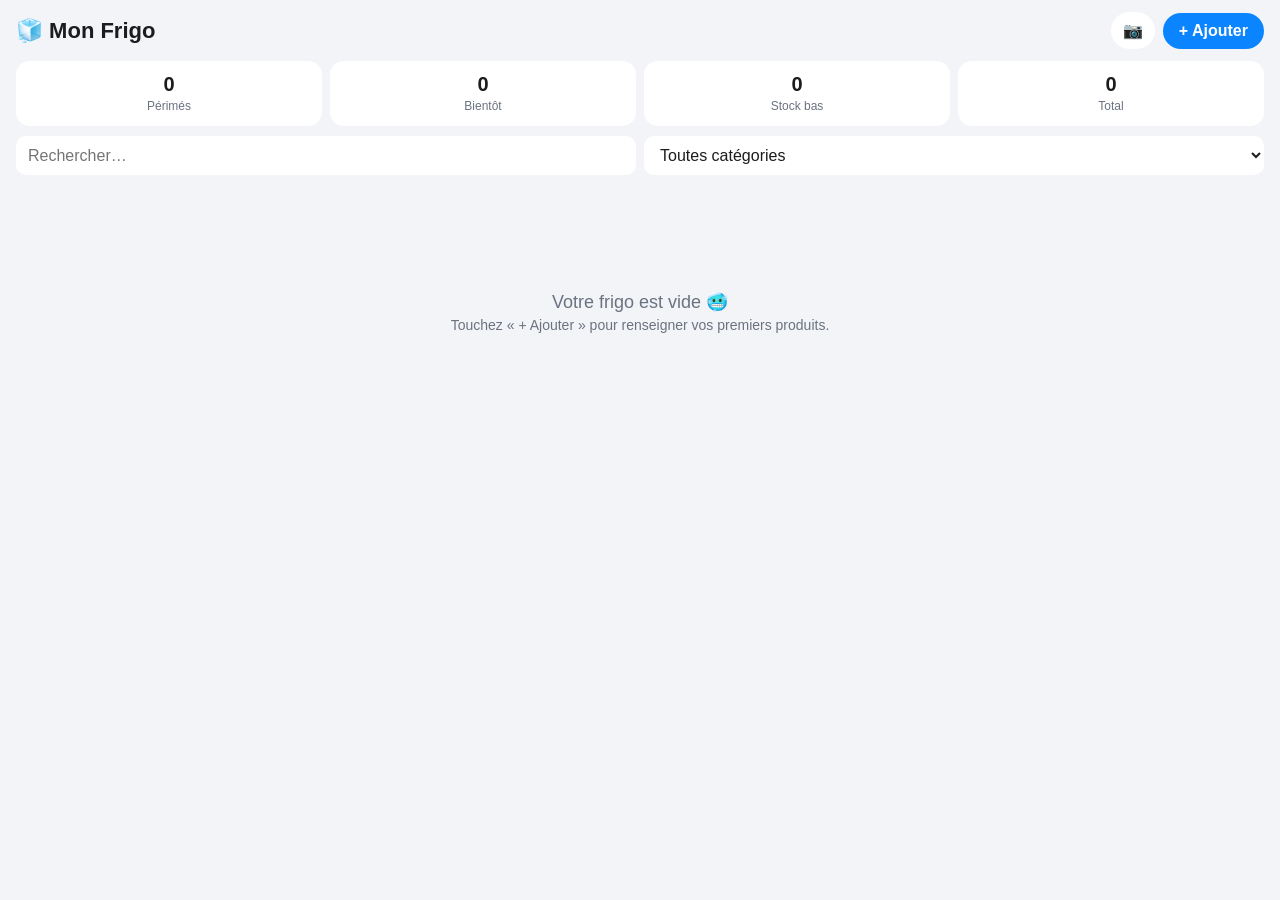
<file: index.html>
<!DOCTYPE html>
<html lang="fr">
<head>
  <meta charset="UTF-8">
  <meta name="viewport" content="width=device-width, initial-scale=1.0, viewport-fit=cover">
  <meta name="apple-mobile-web-app-capable" content="yes">
  <meta name="mobile-web-app-capable" content="yes">
  <meta name="apple-mobile-web-app-status-bar-style" content="black-translucent">
  <meta name="apple-mobile-web-app-title" content="Mon Frigo">
  <meta name="theme-color" content="#0a84ff">
  <title>Mon Frigo</title>
  <link rel="manifest" href="manifest.webmanifest">
  <link rel="apple-touch-icon" href="icon-180.png">
  <link rel="icon" href="icon-192.png">
  <link rel="stylesheet" href="styles.css">
</head>
<body>
  <header class="header">
    <h1>🧊 Mon Frigo</h1>
    <div class="header-actions">
      <button id="btnScan" class="btn-scan" type="button" aria-label="Scanner un code-barres">📷</button>
      <button id="btnAdd" class="btn-primary" type="button">+ Ajouter</button>
    </div>
  </header>

  <div id="alertBanner" class="alert-banner hidden"></div>

  <section class="summary" id="summary">
    <div class="summary-card" data-filter="expired">
      <span class="summary-num" id="sumExpired">0</span>
      <span class="summary-label">Périmés</span>
    </div>
    <div class="summary-card" data-filter="soon">
      <span class="summary-num" id="sumSoon">0</span>
      <span class="summary-label">Bientôt</span>
    </div>
    <div class="summary-card" data-filter="low">
      <span class="summary-num" id="sumLow">0</span>
      <span class="summary-label">Stock bas</span>
    </div>
    <div class="summary-card" data-filter="all">
      <span class="summary-num" id="sumTotal">0</span>
      <span class="summary-label">Total</span>
    </div>
  </section>

  <div class="toolbar">
    <input type="search" id="search" placeholder="Rechercher…" autocomplete="off">
    <select id="filterCategory">
      <option value="">Toutes catégories</option>
    </select>
  </div>

  <main id="list" class="list"></main>

  <div id="empty" class="empty hidden">
    <p>Votre frigo est vide 🥶</p>
    <p class="hint">Touchez « + Ajouter » pour renseigner vos premiers produits.</p>
  </div>

  <div id="scanner" class="scanner hidden">
    <video id="scanVideo" playsinline muted autoplay></video>
    <canvas id="scanCanvas" class="hidden"></canvas>
    <div class="scan-frame" aria-hidden="true"></div>
    <button id="btnCloseScanner" class="scanner-close" type="button" aria-label="Fermer">✕</button>
    <p id="scanStatus" class="scan-status">Alignez le code-barres dans le cadre</p>
    <p id="scanHint" class="scan-hint hidden">Caméra inaccessible — utilisez « + Ajouter »</p>
  </div>

  <div id="toast" class="toast hidden"></div>

  <dialog id="dialog" class="dialog">
    <form id="form" method="dialog:cancel">
      <h2 id="dialogTitle">Ajouter un produit</h2>
      <label>Nom du produit
        <input type="text" id="fName" required list="suggestions" placeholder="ex. Lait demi-écrémé">
        <datalist id="suggestions"></datalist>
      </label>
      <div class="row">
        <label>Quantité
          <input type="number" id="fQty" min="0" step="any" required>
        </label>
        <label>Alerte stock bas si ≤
          <input type="number" id="fMin" min="0" step="any" required>
        </label>
        <label>Unité
          <select id="fUnit">
            <option>pièce(s)</option>
            <option>paquet(s)</option>
            <option>brique(s)</option>
            <option>bouteille(s)</option>
            <option>boîte(s)</option>
            <option>kg</option>
            <option>g</option>
            <option>L</option>
            <option>mL</option>
          </select>
        </label>
      </div>
      <div class="row">
        <label>Catégorie
          <select id="fCategory">
            <option>Fruits &amp; Légumes</option>
            <option>Produits laitiers</option>
            <option>Viande &amp; Poisson</option>
            <option>Plats préparés</option>
            <option>Boissons</option>
            <option>Surgelés</option>
            <option>Autre</option>
          </select>
        </label>
        <label>Date de consommation
          <input type="date" id="fExpiry">
        </label>
      </div>
      <p class="hint">Sans date, le produit est suivi uniquement pour le stock.</p>
      <div class="dialog-actions">
        <button type="button" id="btnDelete" class="btn-danger hidden">Supprimer</button>
        <button type="button" class="btn-ghost" id="btnCancel">Annuler</button>
        <button type="submit" class="btn-primary">Enregistrer</button>
      </div>
    </form>
  </dialog>

  <script src="app.js"></script>
</body>
</html>
</file>
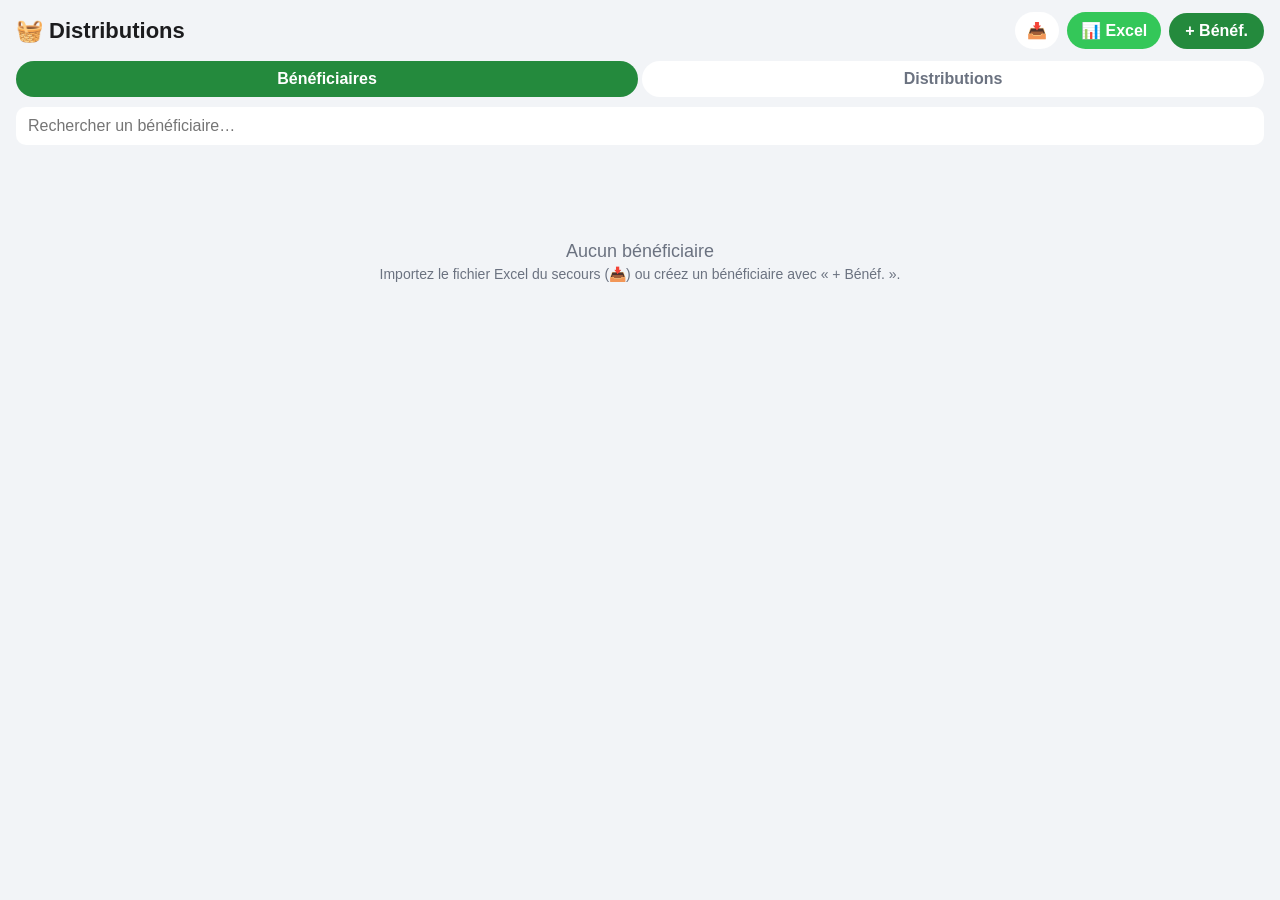
<file: distributions/index.html>
<!DOCTYPE html>
<html lang="fr">
<head>
  <meta charset="UTF-8">
  <meta name="viewport" content="width=device-width, initial-scale=1.0, viewport-fit=cover">
  <meta name="apple-mobile-web-app-capable" content="yes">
  <meta name="mobile-web-app-capable" content="yes">
  <meta name="apple-mobile-web-app-status-bar-style" content="black-translucent">
  <meta name="apple-mobile-web-app-title" content="Distributions">
  <meta name="theme-color" content="#248a3d">
  <title>Distributions</title>
  <link rel="manifest" href="manifest.webmanifest">
  <link rel="apple-touch-icon" href="icon-180.png">
  <link rel="icon" href="icon-192.png">
  <link rel="stylesheet" href="styles.css">
</head>
<body>
  <header class="header">
    <h1>🧺 Distributions</h1>
    <div class="header-actions">
      <button id="btnImport" class="btn-scan" type="button" aria-label="Importer un fichier bénéficiaires">📥</button>
      <button id="btnExport" class="btn-export" type="button">📊 Excel</button>
      <button id="btnAddBenef" class="btn-primary" type="button">+ Bénéf.</button>
    </div>
  </header>

  <nav class="tabs" role="tablist">
    <button class="tab active" data-tab="benefs" type="button">Bénéficiaires</button>
    <button class="tab" data-tab="dists" type="button">Distributions</button>
  </nav>

  <input type="file" id="fileImport" accept=".xlsx,.csv" class="hidden">

  <main>
    <section id="tabBenefs">
      <div class="toolbar">
        <input type="search" id="benefSearch" placeholder="Rechercher un bénéficiaire…" autocomplete="off">
      </div>
      <div id="dupeBanner" class="banner hidden">
        <span id="dupeBannerText"></span>
        <button id="btnShowDupes" class="btn-ghost" type="button">Voir</button>
      </div>
      <div id="benefList" class="list"></div>
      <div id="emptyBenefs" class="empty hidden">
        <p>Aucun bénéficiaire</p>
        <p class="hint">Importez le fichier Excel du secours (📥) ou créez un bénéficiaire avec « + Bénéf. ».</p>
      </div>
    </section>

    <section id="tabDists" class="hidden">
      <div id="distListView">
        <div id="distList" class="list"></div>
        <div id="emptyDists" class="empty hidden">
          <p>Aucune distribution</p>
          <p class="hint">Touchez « + Distribution » le jour de la distribution pour enregistrer les venus.</p>
        </div>
        <div class="main-actions">
          <button id="btnNewDist" class="btn-primary big" type="button">+ Distribution</button>
        </div>
      </div>

      <div id="distDetailView" class="hidden">
        <div class="toolbar">
          <button id="btnBackDists" class="btn-ghost" type="button">← Retour</button>
          <span id="distDate" class="detail-date"></span>
          <button id="btnEditDistDate" class="icon-btn" type="button" aria-label="Modifier la date">🗓️</button>
          <button id="btnExportDist" class="btn-export" type="button">📊 Excel</button>
        </div>

        <section class="summary">
          <div class="summary-card">
            <span class="summary-num" id="sumFoyers">0</span>
            <span class="summary-label">Foyers</span>
          </div>
          <div class="summary-card">
            <span class="summary-num" id="sumPersonnes">0</span>
            <span class="summary-label">Personnes</span>
          </div>
          <div class="summary-card">
            <span class="summary-num" id="sumPaye">0,00 €</span>
            <span class="summary-label">Encaissé</span>
          </div>
          <div class="summary-card">
            <span class="summary-num" id="sumAttendu">0,00 €</span>
            <span class="summary-label">Attendu</span>
          </div>
        </section>

        <div id="partList" class="list"></div>
        <div id="emptyParts" class="empty hidden">
          <p>Personne enregistré pour l'instant</p>
          <p class="hint">Touchez « + Présence » au passage de chaque famille.</p>
        </div>
        <div class="main-actions">
          <button id="btnAddPart" class="btn-primary big" type="button">+ Présence</button>
        </div>
      </div>
    </section>
  </main>

  <div id="toast" class="toast hidden"></div>

  <dialog id="dialogDist" class="dialog">
    <form id="formDist">
      <h2 id="dialogDistTitle">Nouvelle distribution</h2>
      <label>Date de la distribution
        <input type="date" id="fDistDate" required>
      </label>
      <div class="dialog-actions">
        <button type="button" class="btn-ghost" id="btnCancelDist">Annuler</button>
        <button type="submit" class="btn-primary">Enregistrer</button>
      </div>
    </form>
  </dialog>

  <dialog id="dialogDupes" class="dialog dialog-wide">
    <h2>Doublons possibles</h2>
    <p class="hint">Personnes du fichier importé qui correspondent peut-être à un bénéficiaire déjà enregistré (même nom et même prénom). Comparez la date de naissance et le numéro de téléphone pour décider d'une fusion, notamment pour les fiches provisoires dépourvues d'autres informations.</p>
    <div id="dupeList" class="dupe-list"></div>
    <div class="dialog-actions">
      <button type="button" class="btn-ghost" id="btnDupesClose">Plus tard</button>
      <button type="button" class="chip" id="btnDupesNewAll">Tout créer en séparé</button>
      <button type="button" class="btn-primary" id="btnDupesMergeAll">Tout fusionner</button>
    </div>
  </dialog>

  <dialog id="dialogBenef" class="dialog">
    <form id="formBenef">
      <h2 id="dialogBenefTitle">Nouveau bénéficiaire</h2>
      <p class="hint" id="fBenefId"></p>
      <div class="row">
        <label>Nom
          <input type="text" id="fNom" required placeholder="DUPONT">
        </label>
        <label>Prénom
          <input type="text" id="fPrenom" placeholder="Marie">
        </label>
      </div>
      <label>Date de naissance
        <input type="date" id="fNaissance">
      </label>
      <label>Téléphone
        <input type="tel" id="fTel" placeholder="06 12 34 56 78">
      </label>
      <label>Statut
        <select id="fStatut">
          <option value="">— Non renseigné —</option>
        </select>
      </label>
      <label>Nombre de personnes dans la famille
        <input type="number" id="fNb" min="1" max="20" placeholder="4">
      </label>
      <div class="dialog-actions">
        <button type="button" class="btn-ghost" id="btnCancelBenef">Annuler</button>
        <button type="submit" class="btn-primary">Enregistrer</button>
      </div>
    </form>
  </dialog>

  <dialog id="dialogDoublonBenef" class="dialog">
    <h2>Doublon possible</h2>
    <p class="hint">Un ou des bénéficiaires portent déjà ce nom et ce prénom. Comparez la date de naissance et le numéro de téléphone : s'il s'agit de la même personne, annulez et mettez plutôt sa fiche à jour (sinon elle aura deux identifiants différents).</p>
    <div id="doublonBenefList" class="dupe-list"></div>
    <div class="dialog-actions">
      <button type="button" class="btn-ghost" id="btnDoublonBenefNo">Annuler / modifier</button>
      <button type="button" class="btn-primary" id="btnDoublonBenefYes">Créer quand même</button>
    </div>
  </dialog>

  <dialog id="dialogPicker" class="dialog dialog-wide">
    <h2>Enregistrer une présence</h2>
    <label>Rechercher
      <input type="search" id="pickerSearch" placeholder="Nom, prénom, identifiant…" autocomplete="off">
    </label>
    <div id="pickerList" class="picker-list"></div>
    <div id="pickerEmpty" class="empty hidden">
      <p id="pickerQuery"></p>
      <p class="hint">Cette personne n'est pas enregistrée ? Créez-lui une fiche provisoire.</p>
    </div>
    <div class="dialog-actions">
      <button type="button" class="btn-ghost" id="btnClosePicker">Fermer</button>
      <button type="button" class="btn-primary" id="btnNewBenefInPicker">+ Nouveau bénéficiaire</button>
    </div>
  </dialog>

  <dialog id="dialogPay" class="dialog">
    <form id="formPay">
      <h2 id="payTitle">Paiement</h2>
      <p class="hint" id="paySolde"></p>
      <p class="total-line" id="payTotal"></p>
      <label>Montant versé
        <input type="text" id="payMontant" inputmode="decimal" required>
      </label>
      <div class="chips">
        <button type="button" class="chip" data-amount="1.00">1,00 €</button>
        <button type="button" class="chip" data-amount="0.50">0,50 €</button>
        <button type="button" class="chip" data-amount="0.00">0,00 €</button>
      </div>
      <div class="dialog-actions">
        <button type="button" class="btn-ghost" id="btnCancelPay">Annuler</button>
        <button type="submit" class="btn-primary">Valider</button>
      </div>
    </form>
  </dialog>

  <script src="xlsx.js"></script>
  <script src="app.js"></script>
</body>
</html>
</file>
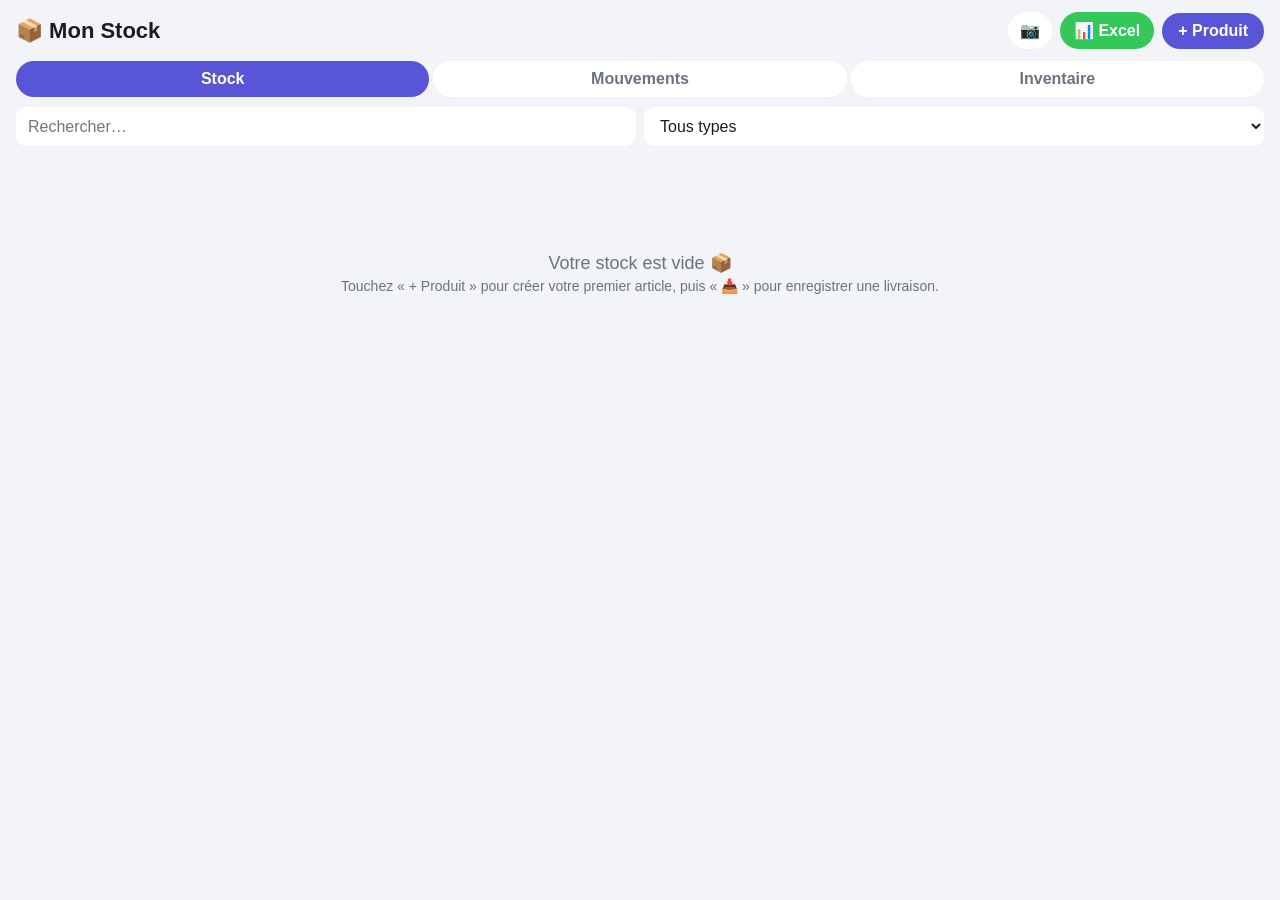
<file: stock-livraisons/index.html>
<!DOCTYPE html>
<html lang="fr">
<head>
  <meta charset="UTF-8">
  <meta name="viewport" content="width=device-width, initial-scale=1.0, viewport-fit=cover">
  <meta name="apple-mobile-web-app-capable" content="yes">
  <meta name="mobile-web-app-capable" content="yes">
  <meta name="apple-mobile-web-app-status-bar-style" content="black-translucent">
  <meta name="apple-mobile-web-app-title" content="Mon Stock">
  <meta name="theme-color" content="#5856d6">
  <title>Mon Stock</title>
  <link rel="manifest" href="manifest.webmanifest">
  <link rel="apple-touch-icon" href="icon-180.png?v=spf">
  <link rel="icon" href="icon-192.png?v=spf">
  <link rel="stylesheet" href="styles.css">
</head>
<body>
  <header class="header">
    <h1>📦 Mon Stock</h1>
    <div class="header-actions">
      <button id="btnScan" class="btn-scan" type="button" aria-label="Scanner un code-barres">📷</button>
      <button id="btnExport" class="btn-export" type="button">📊 Excel</button>
      <button id="btnAdd" class="btn-primary" type="button">+ Produit</button>
    </div>
  </header>

  <nav class="tabs" role="tablist">
    <button class="tab active" data-tab="stock" type="button">Stock</button>
    <button class="tab" data-tab="mouvements" type="button">Mouvements</button>
    <button class="tab" data-tab="inventaire" type="button">Inventaire</button>
  </nav>

  <main>
    <section id="tab-stock">
      <div class="toolbar">
        <input type="search" id="search" placeholder="Rechercher…" autocomplete="off">
        <select id="filterType">
          <option value="">Tous types</option>
          <option>Conserves</option>
          <option>Surgelés</option>
          <option>Épiceries sèches</option>
        </select>
      </div>
      <div id="stockList" class="list"></div>
      <div id="emptyStock" class="empty hidden">
        <p>Votre stock est vide 📦</p>
        <p class="hint">Touchez « + Produit » pour créer votre premier article, puis « 📥 » pour enregistrer une livraison.</p>
      </div>
    </section>

    <section id="tab-mouvements" class="hidden">
      <div class="toolbar">
        <select id="filterMvtProduit">
          <option value="">Tous produits</option>
        </select>
        <select id="filterMvtType">
          <option value="">Tous mouvements</option>
          <option value="E">Entrées</option>
          <option value="S">Sorties</option>
          <option value="I">Inventaires</option>
        </select>
      </div>
      <div id="mvtList" class="list"></div>
      <div id="emptyMvt" class="empty hidden">
        <p>Aucun mouvement</p>
        <p class="hint">Les livraisons, sorties et ajustements d'inventaire apparaîtront ici.</p>
      </div>
    </section>

    <section id="tab-inventaire" class="hidden">
      <div class="toolbar">
        <label class="inv-date-label">Date de l'inventaire
          <input type="date" id="invDate">
        </label>
      </div>
      <div id="invList" class="list"></div>
      <div class="inv-actions">
        <button id="btnValidateInv" class="btn-primary" type="button" disabled>✅ Valider l'inventaire</button>
      </div>
    </section>
  </main>

  <dialog id="dialogProduit" class="dialog">
    <form id="formProduit">
      <h2 id="produitTitle">Nouveau produit</h2>
      <label>Nom
        <input type="text" id="pNom" required>
      </label>
      <label>Type
        <select id="pType">
          <option>Conserves</option>
          <option>Surgelés</option>
          <option>Épiceries sèches</option>
        </select>
      </label>
      <div class="row">
        <label>Unité (conditionnement)
          <select id="pUnite">
            <option>pièce(s)</option>
            <option>boîte(s)</option>
            <option>paquet(s)</option>
            <option>sachet(s)</option>
            <option>bocal/casier</option>
            <option>bidon(s)</option>
            <option>carton(s)</option>
          </select>
        </label>
        <label>Stock bas si ≤
          <input type="number" id="pSeuil" min="0" step="any" required>
        </label>
      </div>
      <label id="wrapStockInit">Stock initial (nombre de produits)
        <input type="number" id="pStockInit" min="0" step="any" value="0">
      </label>
      <p class="hint">Le stock compte le nombre de produits (3 briques de lait = 3), pas le volume.</p>
      <div class="dialog-actions">
        <button type="button" id="btnDeleteProduit" class="btn-danger hidden">Supprimer</button>
        <button type="button" class="btn-ghost" data-close>Annuler</button>
        <button type="submit" class="btn-primary">Enregistrer</button>
      </div>
    </form>
  </dialog>

  <dialog id="dialogEntree" class="dialog">
    <form id="formEntree">
      <h2>Entrée de livraison</h2>
      <p class="hint" id="entreeProduit"></p>
      <label>Quantité reçue
        <input type="number" id="eQty" min="0.001" step="any" required>
      </label>
      <label>N° de bordereau de livraison
        <input type="text" id="eBordereau" required placeholder="ex. BL-2026-0142">
      </label>
      <label>Date de livraison
        <input type="date" id="eDate" required>
      </label>
      <label>N° de lot
        <input type="text" id="eLot" required placeholder="ex. L-4471">
      </label>
      <label>Date limite de consommation (DLC)
        <input type="date" id="eDlc" required>
      </label>
      <div class="dialog-actions">
        <button type="button" class="btn-ghost" data-close>Annuler</button>
        <button type="submit" class="btn-primary">Enregistrer</button>
      </div>
    </form>
  </dialog>

  <dialog id="dialogSortie" class="dialog">
    <form id="formSortie">
      <h2>Sortie de stock</h2>
      <p class="hint" id="sortieProduit"></p>
      <label>Date de la sortie
        <input type="date" id="sDate" required>
      </label>
      <label>Quantité sortie
        <input type="number" id="sQty" min="0.001" step="any" required>
      </label>
      <label>Motif
        <input type="text" id="sMotif" placeholder="ex. Consommation, casse…" list="motifs">
        <datalist id="motifs">
          <option>Consommation</option>
          <option>Casse</option>
          <option>Transfert</option>
          <option>Soin</option>
        </datalist>
      </label>
      <div class="dialog-actions">
        <button type="button" class="btn-ghost" data-close>Annuler</button>
        <button type="submit" class="btn-primary">Enregistrer</button>
      </div>
    </form>
  </dialog>

  <div id="scanner" class="scanner hidden">
    <video id="scanVideo" playsinline muted autoplay></video>
    <canvas id="scanCanvas" class="hidden"></canvas>
    <div class="scan-frame" aria-hidden="true"></div>
    <button id="btnCloseScanner" class="scanner-close" type="button" aria-label="Fermer">✕</button>
    <p id="scanStatus" class="scan-status">Alignez le code-barres dans le cadre</p>
    <p id="scanHint" class="scan-hint hidden">Caméra inaccessible — utilisez « + Produit »</p>
  </div>

  <div id="toast" class="toast hidden"></div>

  <script src="app.js"></script>
</body>
</html>
</file>
<file: styles.css>
:root {
  --bg: #f2f4f7;
  --card: #ffffff;
  --text: #1c1c1e;
  --muted: #6b7280;
  --accent: #0a84ff;
  --danger: #ff3b30;
  --warning: #ff9500;
  --ok: #34c759;
  --radius: 14px;
}

@media (prefers-color-scheme: dark) {
  :root {
    --bg: #000000;
    --card: #1c1c1e;
    --text: #f2f2f7;
    --muted: #98989f;
  }
}

* { box-sizing: border-box; }

body {
  margin: 0;
  font-family: -apple-system, BlinkMacSystemFont, "Segoe UI", Roboto, sans-serif;
  background: var(--bg);
  color: var(--text);
  padding: env(safe-area-inset-top) env(safe-area-inset-right) env(safe-area-inset-bottom) env(safe-area-inset-left);
  padding-top: 0;
}

.header {
  position: sticky;
  top: 0;
  z-index: 10;
  display: flex;
  align-items: center;
  justify-content: space-between;
  padding: calc(env(safe-area-inset-top) + 12px) 16px 12px;
  background: var(--bg);
  backdrop-filter: blur(10px);
}

.header h1 { font-size: 22px; margin: 0; }

button { font: inherit; cursor: pointer; border: none; }

.btn-primary {
  background: var(--accent);
  color: #fff;
  border-radius: 999px;
  padding: 9px 16px;
  font-weight: 600;
}
.btn-ghost {
  background: transparent;
  color: var(--accent);
  border-radius: 999px;
  padding: 9px 16px;
}
.btn-danger {
  background: var(--danger);
  color: #fff;
  border-radius: 999px;
  padding: 9px 16px;
  font-weight: 600;
  margin-right: auto;
}

.alert-banner {
  margin: 0 16px 10px;
  padding: 12px 14px;
  border-radius: var(--radius);
  background: var(--danger);
  color: #fff;
  font-weight: 500;
}
.alert-banner.warn { background: var(--warning); color: #1c1c1e; }
.hidden { display: none !important; }

.header-actions { display: flex; gap: 8px; align-items: center; }
.btn-scan {
  background: var(--card);
  color: var(--text);
  border-radius: 999px;
  padding: 9px 12px;
  font-size: 16px;
}

.scanner {
  position: fixed;
  inset: 0;
  z-index: 100;
  background: #000;
  display: flex;
  align-items: center;
  justify-content: center;
}
.scanner video {
  width: 100%;
  height: 100%;
  object-fit: cover;
}
.scan-frame {
  position: absolute;
  top: 50%;
  left: 50%;
  transform: translate(-50%, -50%);
  width: 80%;
  height: 22%;
  border: 3px solid rgba(255,255,255,0.9);
  border-radius: 16px;
  box-shadow: 0 0 0 9999px rgba(0,0,0,0.35);
  pointer-events: none;
}
.scanner-close {
  position: absolute;
  top: calc(env(safe-area-inset-top) + 16px);
  right: 16px;
  background: rgba(255,255,255,0.2);
  color: #fff;
  font-size: 20px;
  border-radius: 999px;
  width: 44px;
  height: 44px;
}
.scan-status {
  position: absolute;
  bottom: calc(env(safe-area-inset-bottom) + 40px);
  left: 20px;
  right: 20px;
  text-align: center;
  color: #fff;
  font-weight: 600;
  text-shadow: 0 1px 4px rgba(0,0,0,0.8);
}
.scan-hint {
  position: absolute;
  top: calc(env(safe-area-inset-top) + 16px);
  left: 20px;
  right: 20px;
  text-align: center;
  color: #ffd60a;
  font-weight: 600;
  text-shadow: 0 1px 4px rgba(0,0,0,0.8);
}

.toast {
  position: fixed;
  left: 50%;
  bottom: calc(env(safe-area-inset-bottom) + 24px);
  transform: translateX(-50%);
  background: var(--ok);
  color: #fff;
  font-weight: 600;
  padding: 12px 18px;
  border-radius: 999px;
  z-index: 200;
  white-space: nowrap;
  box-shadow: 0 4px 16px rgba(0,0,0,0.3);
}

.summary {
  display: grid;
  grid-template-columns: repeat(4, 1fr);
  gap: 8px;
  padding: 0 16px 10px;
}
.summary-card {
  background: var(--card);
  border-radius: var(--radius);
  padding: 10px 4px;
  text-align: center;
  border: 2px solid transparent;
}
.summary-card.active { border-color: var(--accent); }
.summary-num { display: block; font-size: 20px; font-weight: 700; }
.summary-label { font-size: 12px; color: var(--muted); }

.toolbar {
  display: flex;
  gap: 8px;
  padding: 0 16px 12px;
}
.toolbar input, .toolbar select {
  flex: 1;
  padding: 10px 12px;
  border: none;
  border-radius: 10px;
  background: var(--card);
  color: var(--text);
  font: inherit;
  min-width: 0;
}
.toolbar input:focus, .toolbar select:focus { outline: 2px solid var(--accent); }

.list { display: flex; flex-direction: column; gap: 8px; padding: 0 16px 40px; }

.item {
  display: flex;
  align-items: center;
  gap: 12px;
  background: var(--card);
  border-radius: var(--radius);
  padding: 12px 14px;
  border-left: 5px solid var(--ok);
}
.item.state-expired { border-left-color: var(--danger); }
.item.state-soon { border-left-color: var(--warning); }

.item-info { flex: 1; min-width: 0; }
.item-name { font-weight: 600; font-size: 16px; overflow-wrap: anywhere; }
.item-meta { font-size: 13px; color: var(--muted); margin-top: 2px; }
.badge {
  display: inline-block;
  font-size: 11px;
  font-weight: 700;
  padding: 2px 8px;
  border-radius: 999px;
  margin-left: 6px;
  vertical-align: middle;
}
.badge-expired { background: var(--danger); color: #fff; }
.badge-soon { background: var(--warning); color: #1c1c1e; }
.badge-low { background: var(--accent); color: #fff; }

.item-actions { display: flex; gap: 4px; }
.icon-btn {
  background: transparent;
  font-size: 18px;
  padding: 8px;
  border-radius: 8px;
  color: var(--muted);
}
.icon-btn:active { background: rgba(127,127,127,0.15); }

.empty { text-align: center; padding: 60px 16px; color: var(--muted); }
.empty p { margin: 4px 0; font-size: 18px; }
.empty .hint { font-size: 14px; }

.dialog {
  border: none;
  border-radius: var(--radius);
  padding: 20px;
  width: min(92vw, 420px);
  background: var(--card);
  color: var(--text);
}
.dialog::backdrop { background: rgba(0,0,0,0.45); }
.dialog h2 { margin: 0 0 14px; font-size: 18px; }
.dialog label {
  display: block;
  font-size: 13px;
  color: var(--muted);
  margin-bottom: 12px;
}
.dialog input, .dialog select {
  display: block;
  width: 100%;
  margin-top: 4px;
  padding: 10px 12px;
  border: 1px solid rgba(127,127,127,0.3);
  border-radius: 10px;
  background: var(--bg);
  color: var(--text);
  font: inherit;
}
.row { display: flex; gap: 8px; }
.row label { flex: 1; min-width: 0; }
.dialog-actions {
  display: flex;
  justify-content: flex-end;
  gap: 8px;
  margin-top: 6px;
}
.hint { font-size: 12px; color: var(--muted); }
</file>
<file: distributions/styles.css>
:root {
  --bg: #f2f4f7;
  --card: #ffffff;
  --text: #1c1c1e;
  --muted: #6b7280;
  --accent: #248a3d;
  --danger: #ff3b30;
  --warning: #ff9500;
  --ok: #34c759;
  --radius: 14px;
}

@media (prefers-color-scheme: dark) {
  :root {
    --bg: #000000;
    --card: #1c1c1e;
    --text: #f2f2f7;
    --muted: #98989f;
  }
}

* { box-sizing: border-box; }

body {
  margin: 0;
  font-family: -apple-system, BlinkMacSystemFont, "Segoe UI", Roboto, sans-serif;
  background: var(--bg);
  color: var(--text);
  padding: 0 env(safe-area-inset-right) env(safe-area-inset-bottom) env(safe-area-inset-left);
}

.header {
  position: sticky;
  top: 0;
  z-index: 10;
  display: flex;
  align-items: center;
  justify-content: space-between;
  padding: calc(env(safe-area-inset-top) + 12px) 16px 12px;
  background: var(--bg);
  backdrop-filter: blur(10px);
}

.header h1 { font-size: 22px; margin: 0; }

button { font: inherit; cursor: pointer; border: none; }

.btn-primary {
  background: var(--accent);
  color: #fff;
  border-radius: 999px;
  padding: 9px 16px;
  font-weight: 600;
}
.btn-primary:disabled { opacity: 0.4; }
.btn-primary.big { width: 100%; padding: 14px; font-size: 16px; }
.btn-ghost {
  background: transparent;
  color: var(--accent);
  border-radius: 999px;
  padding: 9px 16px;
}
.btn-export {
  background: var(--ok);
  color: #fff;
  border-radius: 999px;
  padding: 9px 14px;
  font-weight: 600;
}
.btn-scan {
  background: var(--card);
  color: var(--text);
  border-radius: 999px;
  padding: 9px 12px;
  font-size: 16px;
}

.header-actions { display: flex; gap: 8px; align-items: center; }

.tabs {
  display: flex;
  gap: 4px;
  padding: 0 16px 10px;
}
.tab {
  flex: 1;
  background: var(--card);
  color: var(--muted);
  border-radius: 999px;
  padding: 9px 0;
  font-weight: 600;
}
.tab.active { background: var(--accent); color: #fff; }

.toolbar {
  display: flex;
  gap: 8px;
  padding: 0 16px 12px;
  align-items: center;
}
.toolbar input, .toolbar select {
  flex: 1;
  padding: 10px 12px;
  border: none;
  border-radius: 10px;
  background: var(--card);
  color: var(--text);
  font: inherit;
  min-width: 0;
}
.toolbar input:focus, .toolbar select:focus { outline: 2px solid var(--accent); }
.detail-date { flex: 1; text-align: center; font-weight: 700; font-size: 15px; }

.list { display: flex; flex-direction: column; gap: 8px; padding: 0 16px 40px; }

.item {
  display: flex;
  align-items: center;
  gap: 12px;
  background: var(--card);
  border-radius: var(--radius);
  padding: 12px 14px;
  border-left: 5px solid var(--ok);
}
.item.state-low { border-left-color: var(--warning); }
.item.state-zero { border-left-color: var(--danger); }

.item-info { flex: 1; min-width: 0; }
.item-name { font-weight: 600; font-size: 16px; overflow-wrap: anywhere; }
.item-id { font-weight: 500; font-size: 13px; color: var(--muted); }
.item-meta { font-size: 13px; color: var(--muted); margin-top: 2px; }

.badge {
  display: inline-block;
  font-size: 11px;
  font-weight: 700;
  padding: 2px 8px;
  border-radius: 999px;
  margin-left: 6px;
  vertical-align: middle;
}
.badge-zero { background: var(--danger); color: #fff; }
.badge-low { background: var(--warning); color: #1c1c1e; }
.badge-ok { background: var(--ok); color: #1c1c1e; }
.badge-prov { background: var(--accent); color: #fff; }

.pill {
  font-weight: 700;
  font-size: 13px;
  padding: 7px 12px;
  border-radius: 999px;
  white-space: nowrap;
}
.pill-ok { background: var(--ok); color: #1c1c1e; }
.pill-part { background: var(--warning); color: #1c1c1e; }
.pill-no { background: var(--danger); color: #fff; }

.item-actions { display: flex; gap: 4px; align-items: center; flex-shrink: 0; }
.icon-btn {
  background: transparent;
  font-size: 17px;
  padding: 8px;
  border-radius: 8px;
  color: var(--muted);
}
.icon-btn:active { background: rgba(127,127,127,0.15); }

.summary { display: flex; gap: 8px; padding: 0 16px 12px; }
.summary-card {
  flex: 1;
  background: var(--card);
  border-radius: var(--radius);
  padding: 10px 4px;
  display: flex;
  flex-direction: column;
  align-items: center;
  gap: 2px;
  min-width: 0;
}
.summary-num { font-size: 17px; font-weight: 800; font-variant-numeric: tabular-nums; }
.summary-label { font-size: 11px; color: var(--muted); }

.main-actions { padding: 0 16px 40px; }

.banner {
  display: flex;
  align-items: center;
  justify-content: space-between;
  gap: 8px;
  margin: 0 16px 12px;
  padding: 10px 14px;
  border-radius: var(--radius);
  background: var(--warning);
  color: #1c1c1e;
  font-size: 13px;
  font-weight: 600;
}

.dupe-list {
  max-height: 52vh;
  overflow-y: auto;
  display: flex;
  flex-direction: column;
  gap: 12px;
  margin-bottom: 10px;
}

.dupe-item {
  border: 1px solid rgba(127,127,127,0.3);
  border-radius: 10px;
  padding: 10px 12px;
  font-size: 13px;
  display: flex;
  flex-direction: column;
  gap: 8px;
}

.dupe-item strong { font-size: 14px; }

.dupe-candidate {
  display: flex;
  align-items: center;
  gap: 8px;
  padding-top: 8px;
  border-top: 1px dashed rgba(127,127,127,0.3);
  flex-wrap: wrap;
}

.empty { text-align: center; padding: 40px 16px 10px; color: var(--muted); }
.empty p { margin: 4px 0; font-size: 18px; }
.empty .hint { font-size: 14px; }

.dialog {
  border: none;
  border-radius: var(--radius);
  padding: 20px;
  width: min(92vw, 420px);
  background: var(--card);
  color: var(--text);
}
.dialog-wide { width: min(94vw, 520px); }
.dialog::backdrop { background: rgba(0,0,0,0.45); }
.dialog h2 { margin: 0 0 14px; font-size: 18px; }
.dialog label {
  display: block;
  font-size: 13px;
  color: var(--muted);
  margin-bottom: 12px;
}
.dialog input, .dialog select {
  display: block;
  width: 100%;
  margin-top: 4px;
  padding: 10px 12px;
  border: 1px solid rgba(127,127,127,0.3);
  border-radius: 10px;
  background: var(--bg);
  color: var(--text);
  font: inherit;
}
.row { display: flex; gap: 8px; }
.row label { flex: 1; min-width: 0; }
.dialog-actions {
  display: flex;
  justify-content: flex-end;
  gap: 8px;
  margin-top: 6px;
}
.hint { font-size: 12px; color: var(--muted); margin: 0 0 10px; }
.total-line { font-weight: 700; font-size: 14px; margin: 0 0 12px; }

.chips { display: flex; gap: 8px; margin-bottom: 12px; }
.chip {
  border-radius: 999px;
  background: var(--bg);
  padding: 8px 14px;
  font-weight: 600;
  border: 1px solid rgba(127,127,127,0.35);
  color: var(--text);
}
.chip:active { background: var(--accent); color: #fff; }

.picker-list {
  max-height: 46vh;
  overflow-y: auto;
  display: flex;
  flex-direction: column;
  gap: 8px;
  margin-bottom: 10px;
}
.picker-list .item {
  cursor: pointer;
  border-left: 4px solid var(--muted);
}
.picker-list .item:active { opacity: 0.7; }

.toast {
  position: fixed;
  left: 50%;
  bottom: calc(env(safe-area-inset-bottom) + 24px);
  transform: translateX(-50%);
  background: var(--accent);
  color: #fff;
  font-weight: 600;
  padding: 12px 18px;
  border-radius: 999px;
  z-index: 200;
  white-space: nowrap;
  box-shadow: 0 4px 16px rgba(0,0,0,0.3);
}
.hidden { display: none !important; }
</file>
<file: stock-livraisons/styles.css>
:root {
  --bg: #f2f4f7;
  --card: #ffffff;
  --text: #1c1c1e;
  --muted: #6b7280;
  --accent: #5856d6;
  --danger: #ff3b30;
  --warning: #ff9500;
  --ok: #34c759;
  --radius: 14px;
}

@media (prefers-color-scheme: dark) {
  :root {
    --bg: #000000;
    --card: #1c1c1e;
    --text: #f2f2f7;
    --muted: #98989f;
  }
}

* { box-sizing: border-box; }

body {
  margin: 0;
  font-family: -apple-system, BlinkMacSystemFont, "Segoe UI", Roboto, sans-serif;
  background: var(--bg);
  color: var(--text);
  padding: 0 env(safe-area-inset-right) env(safe-area-inset-bottom) env(safe-area-inset-left);
}

.header {
  position: sticky;
  top: 0;
  z-index: 10;
  display: flex;
  align-items: center;
  justify-content: space-between;
  padding: calc(env(safe-area-inset-top) + 12px) 16px 12px;
  background: var(--bg);
  backdrop-filter: blur(10px);
}

.header h1 { font-size: 22px; margin: 0; }

button { font: inherit; cursor: pointer; border: none; }

.btn-primary {
  background: var(--accent);
  color: #fff;
  border-radius: 999px;
  padding: 9px 16px;
  font-weight: 600;
}
.btn-primary:disabled { opacity: 0.4; }
.btn-ghost {
  background: transparent;
  color: var(--accent);
  border-radius: 999px;
  padding: 9px 16px;
}
.btn-danger {
  background: var(--danger);
  color: #fff;
  border-radius: 999px;
  padding: 9px 16px;
  font-weight: 600;
  margin-right: auto;
}
.btn-export {
  background: var(--ok);
  color: #fff;
  border-radius: 999px;
  padding: 9px 14px;
  font-weight: 600;
}

.header-actions { display: flex; gap: 8px; align-items: center; }

.tabs {
  display: flex;
  gap: 4px;
  padding: 0 16px 10px;
}
.tab {
  flex: 1;
  background: var(--card);
  color: var(--muted);
  border-radius: 999px;
  padding: 9px 0;
  font-weight: 600;
}
.tab.active { background: var(--accent); color: #fff; }

.toolbar {
  display: flex;
  gap: 8px;
  padding: 0 16px 12px;
}
.toolbar input, .toolbar select {
  flex: 1;
  padding: 10px 12px;
  border: none;
  border-radius: 10px;
  background: var(--card);
  color: var(--text);
  font: inherit;
  min-width: 0;
}
.toolbar label {
  display: flex;
  flex-direction: column;
  gap: 4px;
  flex: 1;
  font-size: 13px;
  color: var(--muted);
}
.toolbar input:focus, .toolbar select:focus { outline: 2px solid var(--accent); }

.list { display: flex; flex-direction: column; gap: 8px; padding: 0 16px 40px; }

.section-title {
  font-size: 13px;
  font-weight: 700;
  text-transform: uppercase;
  letter-spacing: 0.5px;
  color: var(--muted);
  margin: 8px 2px 0;
}

.item {
  display: flex;
  align-items: center;
  gap: 12px;
  background: var(--card);
  border-radius: var(--radius);
  padding: 12px 14px;
  border-left: 5px solid var(--ok);
}
.item.state-low { border-left-color: var(--warning); }
.item.state-zero { border-left-color: var(--danger); }

.item-info { flex: 1; min-width: 0; }
.item-name { font-weight: 600; font-size: 16px; overflow-wrap: anywhere; }
.item-meta { font-size: 13px; color: var(--muted); margin-top: 2px; }
.badge {
  display: inline-block;
  font-size: 11px;
  font-weight: 700;
  padding: 2px 8px;
  border-radius: 999px;
  margin-left: 6px;
  vertical-align: middle;
}
.badge-low { background: var(--warning); color: #1c1c1e; }
.badge-zero { background: var(--danger); color: #fff; }

.item-actions { display: flex; gap: 4px; }
.icon-btn {
  background: transparent;
  font-size: 17px;
  padding: 8px;
  border-radius: 8px;
  color: var(--muted);
}
.icon-btn:active { background: rgba(127,127,127,0.15); }

.mvt-item { border-left: none; border-left: 3px solid var(--muted); }
.mvt-E { border-left-color: var(--ok); }
.mvt-S { border-left-color: var(--danger); }
.mvt-I { border-left-color: var(--accent); }
.mvt-qty { font-weight: 700; font-size: 16px; }
.mvt-pos { color: var(--ok); }
.mvt-neg { color: var(--danger); }

.inv-row { display: flex; flex-wrap: wrap; align-items: center; gap: 10px; }
.inv-theo { min-width: 64px; text-align: right; font-variant-numeric: tabular-nums; }
.inv-row input {
  width: 84px;
  padding: 8px;
  border: 1px solid rgba(127,127,127,0.3);
  border-radius: 10px;
  background: var(--bg);
  color: var(--text);
  font: inherit;
  text-align: right;
}
.inv-ecart { min-width: 64px; text-align: right; font-weight: 700; font-variant-numeric: tabular-nums; }
.ecart-neg { color: var(--danger); }
.ecart-pos { color: var(--ok); }
.inv-comment {
  flex: 1 1 100%;
  padding: 8px;
  border: 1px solid rgba(127,127,127,0.3);
  border-radius: 10px;
  background: var(--bg);
  color: var(--text);
  font: inherit;
}
.inv-comment[hidden] { display: none; }

.inv-actions { padding: 0 16px 40px; }
.inv-actions .btn-primary { width: 100%; padding: 14px; font-size: 16px; }
.inv-date-label { display: flex; flex-direction: column; gap: 4px; font-size: 13px; color: var(--muted); }

.empty { text-align: center; padding: 50px 16px; color: var(--muted); }
.empty p { margin: 4px 0; font-size: 18px; }
.empty .hint { font-size: 14px; }

.dialog {
  border: none;
  border-radius: var(--radius);
  padding: 20px;
  width: min(92vw, 420px);
  background: var(--card);
  color: var(--text);
}
.dialog::backdrop { background: rgba(0,0,0,0.45); }
.dialog h2 { margin: 0 0 14px; font-size: 18px; }
.dialog label {
  display: block;
  font-size: 13px;
  color: var(--muted);
  margin-bottom: 12px;
}
.dialog input, .dialog select {
  display: block;
  width: 100%;
  margin-top: 4px;
  padding: 10px 12px;
  border: 1px solid rgba(127,127,127,0.3);
  border-radius: 10px;
  background: var(--bg);
  color: var(--text);
  font: inherit;
}
.row { display: flex; gap: 8px; }
.row label { flex: 1; min-width: 0; }
.dialog-actions {
  display: flex;
  justify-content: flex-end;
  gap: 8px;
  margin-top: 6px;
}
.hint { font-size: 12px; color: var(--muted); margin: 0 0 10px; }

.toast {
  position: fixed;
  left: 50%;
  bottom: calc(env(safe-area-inset-bottom) + 24px);
  transform: translateX(-50%);
  background: var(--ok);
  color: #fff;
  font-weight: 600;
  padding: 12px 18px;
  border-radius: 999px;
  z-index: 200;
  white-space: nowrap;
  box-shadow: 0 4px 16px rgba(0,0,0,0.3);
}
.hidden { display: none !important; }

.btn-scan {
  background: var(--card);
  color: var(--text);
  border-radius: 999px;
  padding: 9px 12px;
  font-size: 16px;
}

.scanner {
  position: fixed;
  inset: 0;
  z-index: 100;
  background: #000;
  display: flex;
  align-items: center;
  justify-content: center;
}
.scanner video {
  width: 100%;
  height: 100%;
  object-fit: cover;
}
.scan-frame {
  position: absolute;
  top: 50%;
  left: 50%;
  transform: translate(-50%, -50%);
  width: 80%;
  height: 22%;
  border: 3px solid rgba(255,255,255,0.9);
  border-radius: 16px;
  box-shadow: 0 0 0 9999px rgba(0,0,0,0.35);
  pointer-events: none;
}
.scanner-close {
  position: absolute;
  top: calc(env(safe-area-inset-top) + 16px);
  right: 16px;
  background: rgba(255,255,255,0.2);
  color: #fff;
  font-size: 20px;
  border-radius: 999px;
  width: 44px;
  height: 44px;
}
.scan-status {
  position: absolute;
  bottom: calc(env(safe-area-inset-bottom) + 40px);
  left: 20px;
  right: 20px;
  text-align: center;
  color: #fff;
  font-weight: 600;
  text-shadow: 0 1px 4px rgba(0,0,0,0.8);
}
.scan-hint {
  position: absolute;
  top: calc(env(safe-area-inset-top) + 16px);
  left: 20px;
  right: 20px;
  text-align: center;
  color: #ffd60a;
  font-weight: 600;
  text-shadow: 0 1px 4px rgba(0,0,0,0.8);
}
</file>
